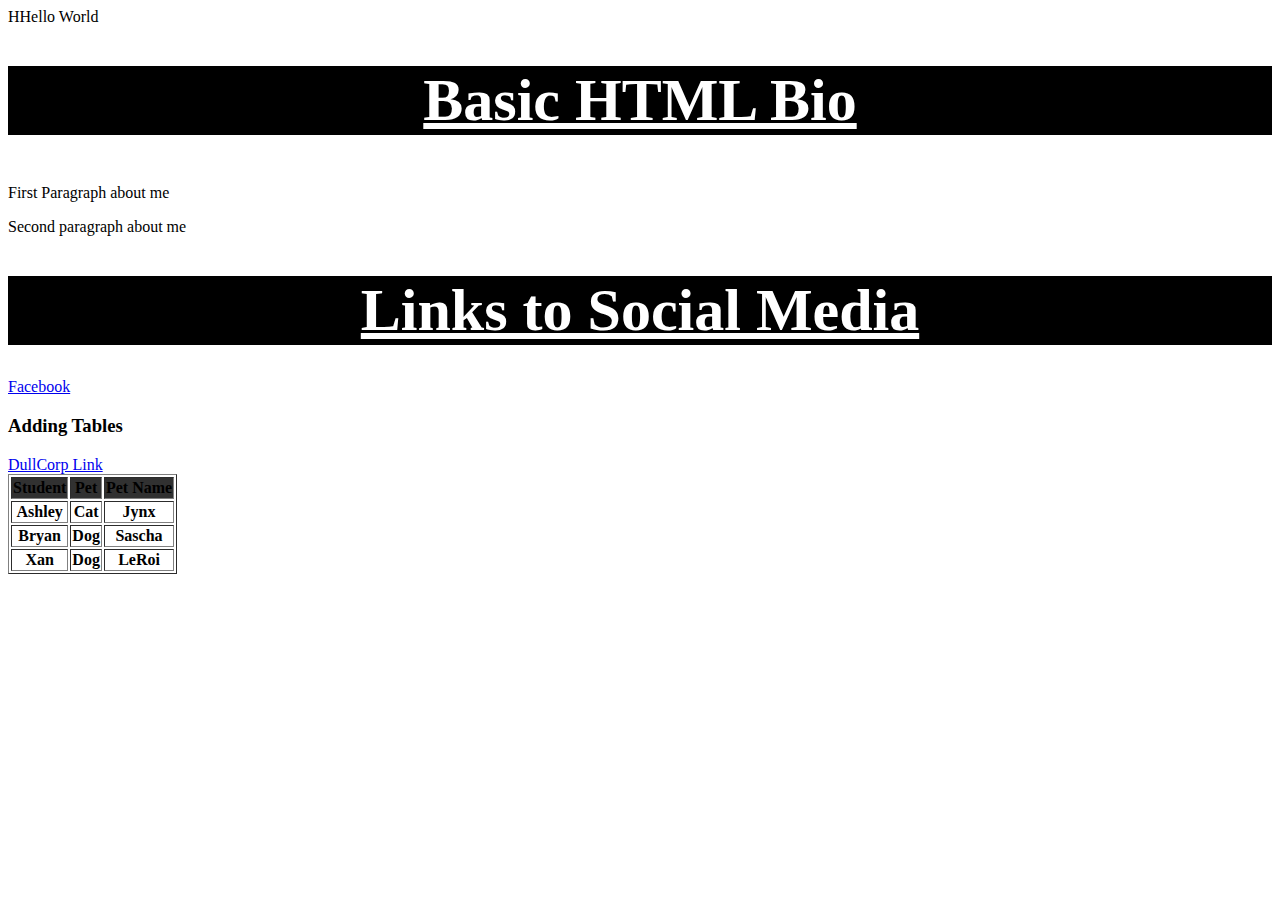
<file: index.html>
HHello World
<!DOCTYPE html>
<html lang="en-us">
<head>
  <meta charset="UTF-8">
  <style>
  /* h1 heading tag*/
  h1 {
      margin-bottom: 15px;
      /*change font size*/
      font-size: 60px;
      /*color of heading to white*/
      color: white;
      /*align text*/
      text-align: center;
      /* underline text*/
      text-decoration: underline;
      /*background color*/
      background-color: black;
  }
</style>
</head>

<body>
  <title> XAN </title>
  <h1> Basic HTML Bio</h1><br>
  <p> First Paragraph about me</p>
  <p> Second paragraph about me</p>

  <h1> Links to Social Media</h1><br>
  <a href = www.facebook.com> Facebook </a><br>

  <h3> Adding Tables </h3>
<table border="1">
    <thead>
    <tr style ="background-color: #313131"> 
        <th>Student</th>
        <th>Pet</th>
        <th>Pet Name</th>
    </tr>
    </thead>
    <tbody>
    <tr>
        <th>Ashley</th>
        <th>Cat</th>
        <th>Jynx</th>
    </tr>
    <tr>
        <th>Bryan</th>
        <th>Dog</th>
        <th>Sascha</th>
    </tr>
    <tr>
        <th>Xan</th>
        <th>Dog</th>
        <th>LeRoi</th>
    </tr>

    <a href="dullcorp.html">DullCorp Link</a>
    </tbody>
</table>
</file>
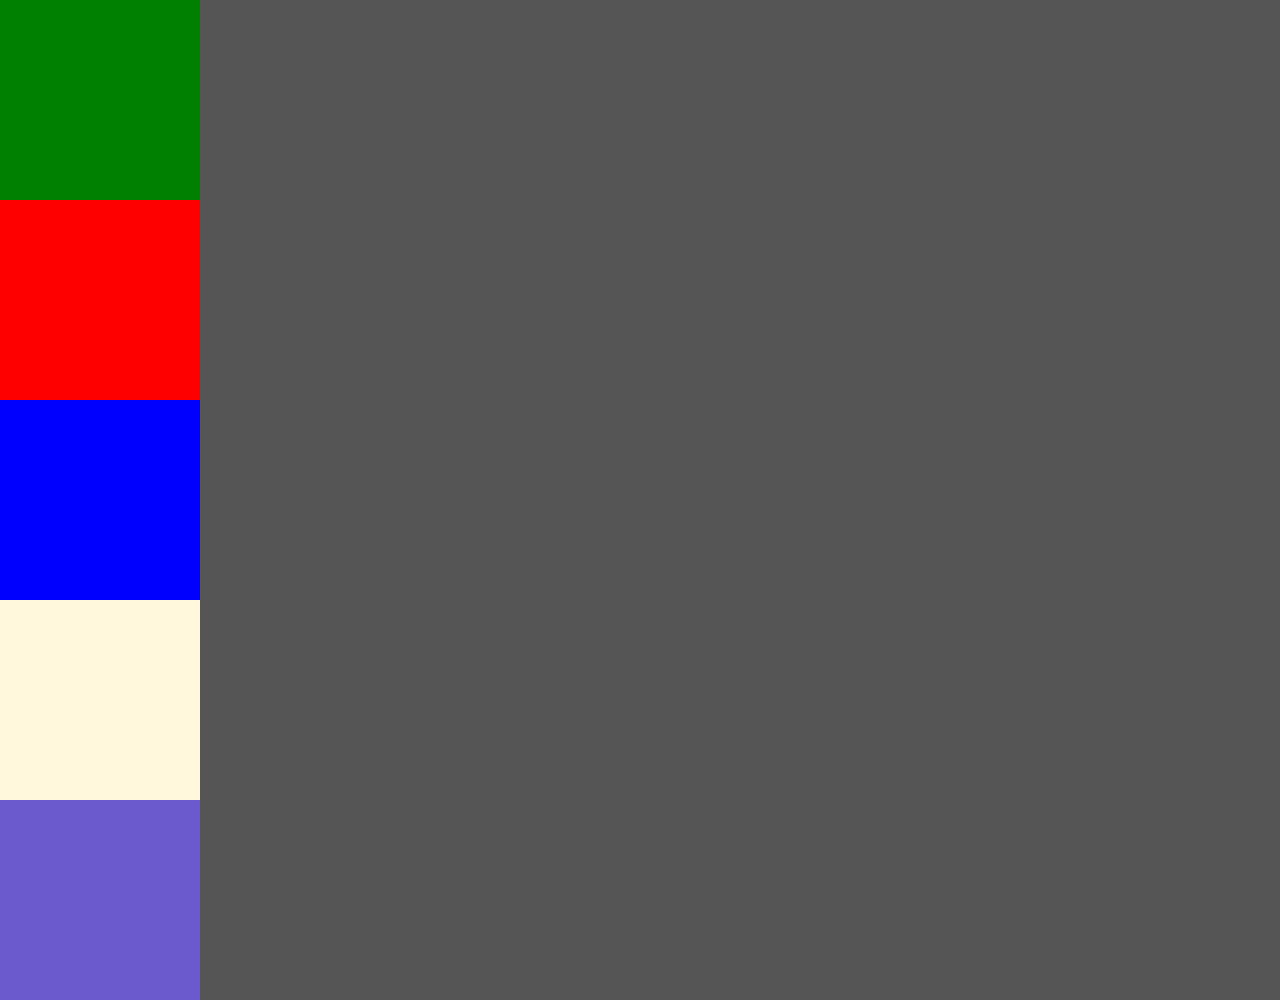
<file: Day 3/01-MediaQueries/Solved/index.html>
<!DOCTYPE html>
<html lang="en">
<head>
  <meta charset="UTF-8">
  <title>Media Query Example</title>
  <link rel="stylesheet" href="reset.css">
  <link rel="stylesheet" href="styles.css">
</head>
<body>

<!--Giving each div a different class in order to apply styles to them-->
  <div class="box box-1"></div>
  <div class="box box-2"></div>
  <div class="box box-3"></div>
  <div class="box box-4"></div>
  <div class="box box-5"></div>

</body>
</html>
</file>
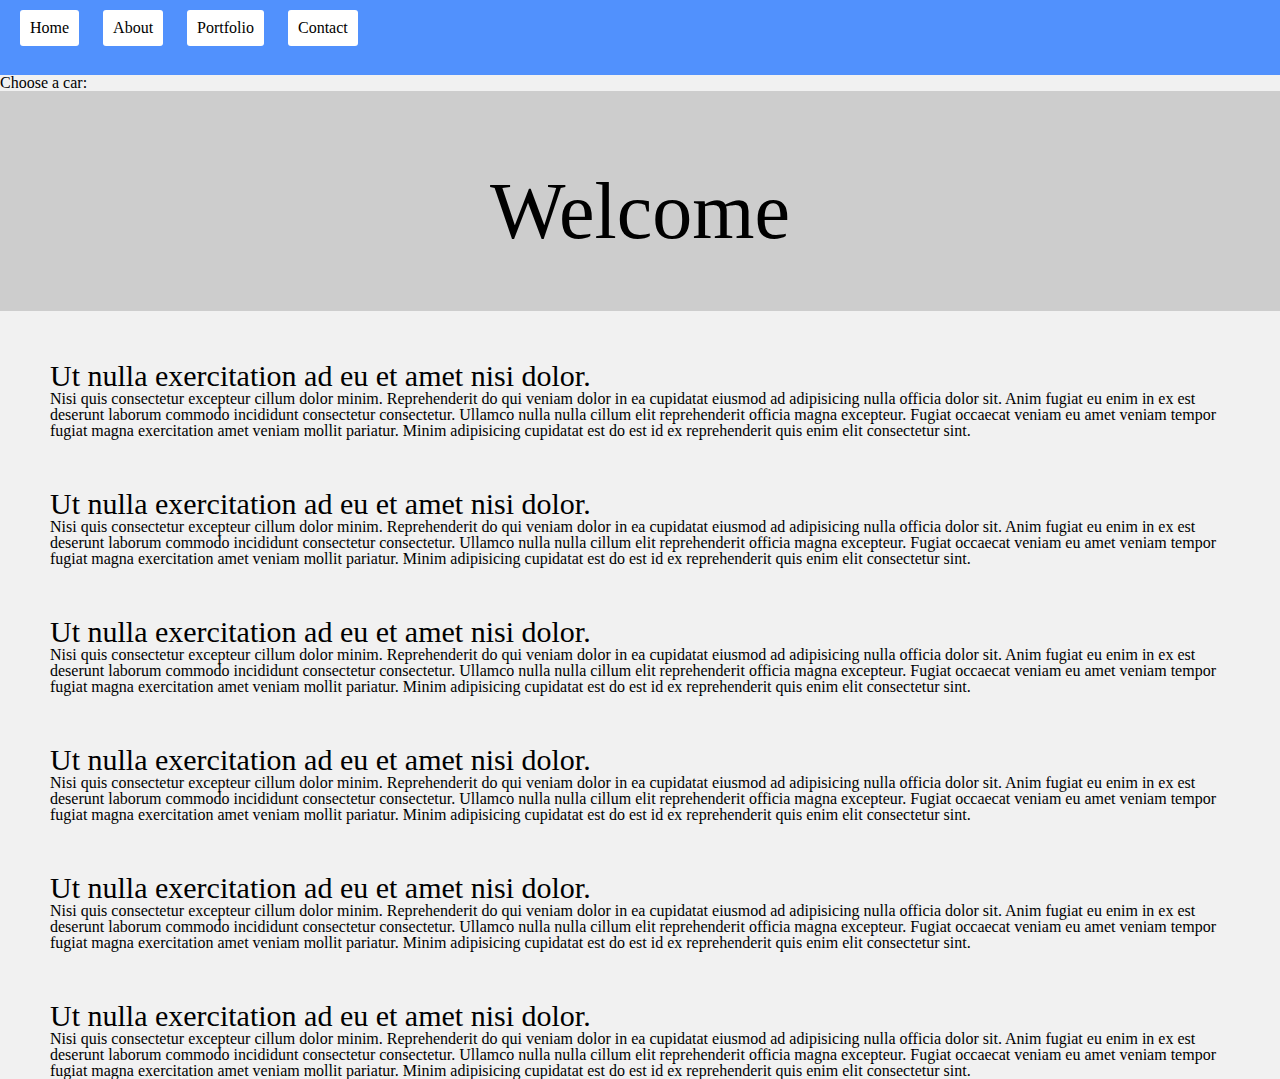
<file: Day 3/02-Breakout Activity #1 - MediaQueries/Unsolved/index.html>
<!DOCTYPE html>
<html lang="en">

<head>
  <meta charset="UTF-8">
  <title>CSS Review</title>
  <link rel="stylesheet" href="reset.css">
  <link rel="stylesheet" href="styles.css">
</head>

<body>

  <div class="container">
    <nav class="navbar">
      <ul>
        <li>
          <a href="#">Home</a>
        </li>
        <li>
          <a href="#">About</a>
        </li>
        <li>
          <a href="#">Portfolio</a>
        </li>
        <li>
          <a href="#">Contact</a>
        </li>
      </ul>
      <select id="nav-select">
        <option value="home">Home</option>
        <option value="about">About</option>
        <option value="portfolio">Portfolio</option>
        <option value="contact">Contact</option>
      </select>
          </nav>

    <label for="cars">Choose a car:</label>

    <header class="header">
      <h1>Welcome</h1>
    </header>
    <main>
      <section class="posts">
        <article class="post">
          <h3>Ut nulla exercitation ad eu et amet nisi dolor.</h3>
          <p>Nisi quis consectetur excepteur cillum dolor minim. Reprehenderit do qui veniam dolor in ea cupidatat eiusmod ad adipisicing nulla officia dolor sit. Anim fugiat eu enim in ex est deserunt laborum commodo incididunt consectetur consectetur.
            Ullamco nulla nulla cillum elit reprehenderit officia magna excepteur. Fugiat occaecat veniam eu amet veniam tempor fugiat magna exercitation amet veniam mollit pariatur. Minim adipisicing cupidatat est do est id ex reprehenderit quis enim
            elit consectetur sint.
          </p>
        </article>
        <article class="post">
          <h3>Ut nulla exercitation ad eu et amet nisi dolor.</h3>
          <p>Nisi quis consectetur excepteur cillum dolor minim. Reprehenderit do qui veniam dolor in ea cupidatat eiusmod ad adipisicing nulla officia dolor sit. Anim fugiat eu enim in ex est deserunt laborum commodo incididunt consectetur consectetur.
            Ullamco nulla nulla cillum elit reprehenderit officia magna excepteur. Fugiat occaecat veniam eu amet veniam tempor fugiat magna exercitation amet veniam mollit pariatur. Minim adipisicing cupidatat est do est id ex reprehenderit quis enim
            elit consectetur sint.
          </p>
        </article>
        <article class="post">
          <h3>Ut nulla exercitation ad eu et amet nisi dolor.</h3>
          <p>Nisi quis consectetur excepteur cillum dolor minim. Reprehenderit do qui veniam dolor in ea cupidatat eiusmod ad adipisicing nulla officia dolor sit. Anim fugiat eu enim in ex est deserunt laborum commodo incididunt consectetur consectetur.
            Ullamco nulla nulla cillum elit reprehenderit officia magna excepteur. Fugiat occaecat veniam eu amet veniam tempor fugiat magna exercitation amet veniam mollit pariatur. Minim adipisicing cupidatat est do est id ex reprehenderit quis enim
            elit consectetur sint.
          </p>
        </article>
        <article class="post">
          <h3>Ut nulla exercitation ad eu et amet nisi dolor.</h3>
          <p>Nisi quis consectetur excepteur cillum dolor minim. Reprehenderit do qui veniam dolor in ea cupidatat eiusmod ad adipisicing nulla officia dolor sit. Anim fugiat eu enim in ex est deserunt laborum commodo incididunt consectetur consectetur.
            Ullamco nulla nulla cillum elit reprehenderit officia magna excepteur. Fugiat occaecat veniam eu amet veniam tempor fugiat magna exercitation amet veniam mollit pariatur. Minim adipisicing cupidatat est do est id ex reprehenderit quis enim
            elit consectetur sint.
          </p>
        </article>
        <article class="post">
          <h3>Ut nulla exercitation ad eu et amet nisi dolor.</h3>
          <p>Nisi quis consectetur excepteur cillum dolor minim. Reprehenderit do qui veniam dolor in ea cupidatat eiusmod ad adipisicing nulla officia dolor sit. Anim fugiat eu enim in ex est deserunt laborum commodo incididunt consectetur consectetur.
            Ullamco nulla nulla cillum elit reprehenderit officia magna excepteur. Fugiat occaecat veniam eu amet veniam tempor fugiat magna exercitation amet veniam mollit pariatur. Minim adipisicing cupidatat est do est id ex reprehenderit quis enim
            elit consectetur sint.
          </p>
        </article>
        <article class="post">
          <h3>Ut nulla exercitation ad eu et amet nisi dolor.</h3>
          <p>Nisi quis consectetur excepteur cillum dolor minim. Reprehenderit do qui veniam dolor in ea cupidatat eiusmod ad adipisicing nulla officia dolor sit. Anim fugiat eu enim in ex est deserunt laborum commodo incididunt consectetur consectetur.
            Ullamco nulla nulla cillum elit reprehenderit officia magna excepteur. Fugiat occaecat veniam eu amet veniam tempor fugiat magna exercitation amet veniam mollit pariatur. Minim adipisicing cupidatat est do est id ex reprehenderit quis enim
            elit consectetur sint.
          </p>
        </article>
      </section>
    </main>
  </div>
  
</body>

</html>
</file>
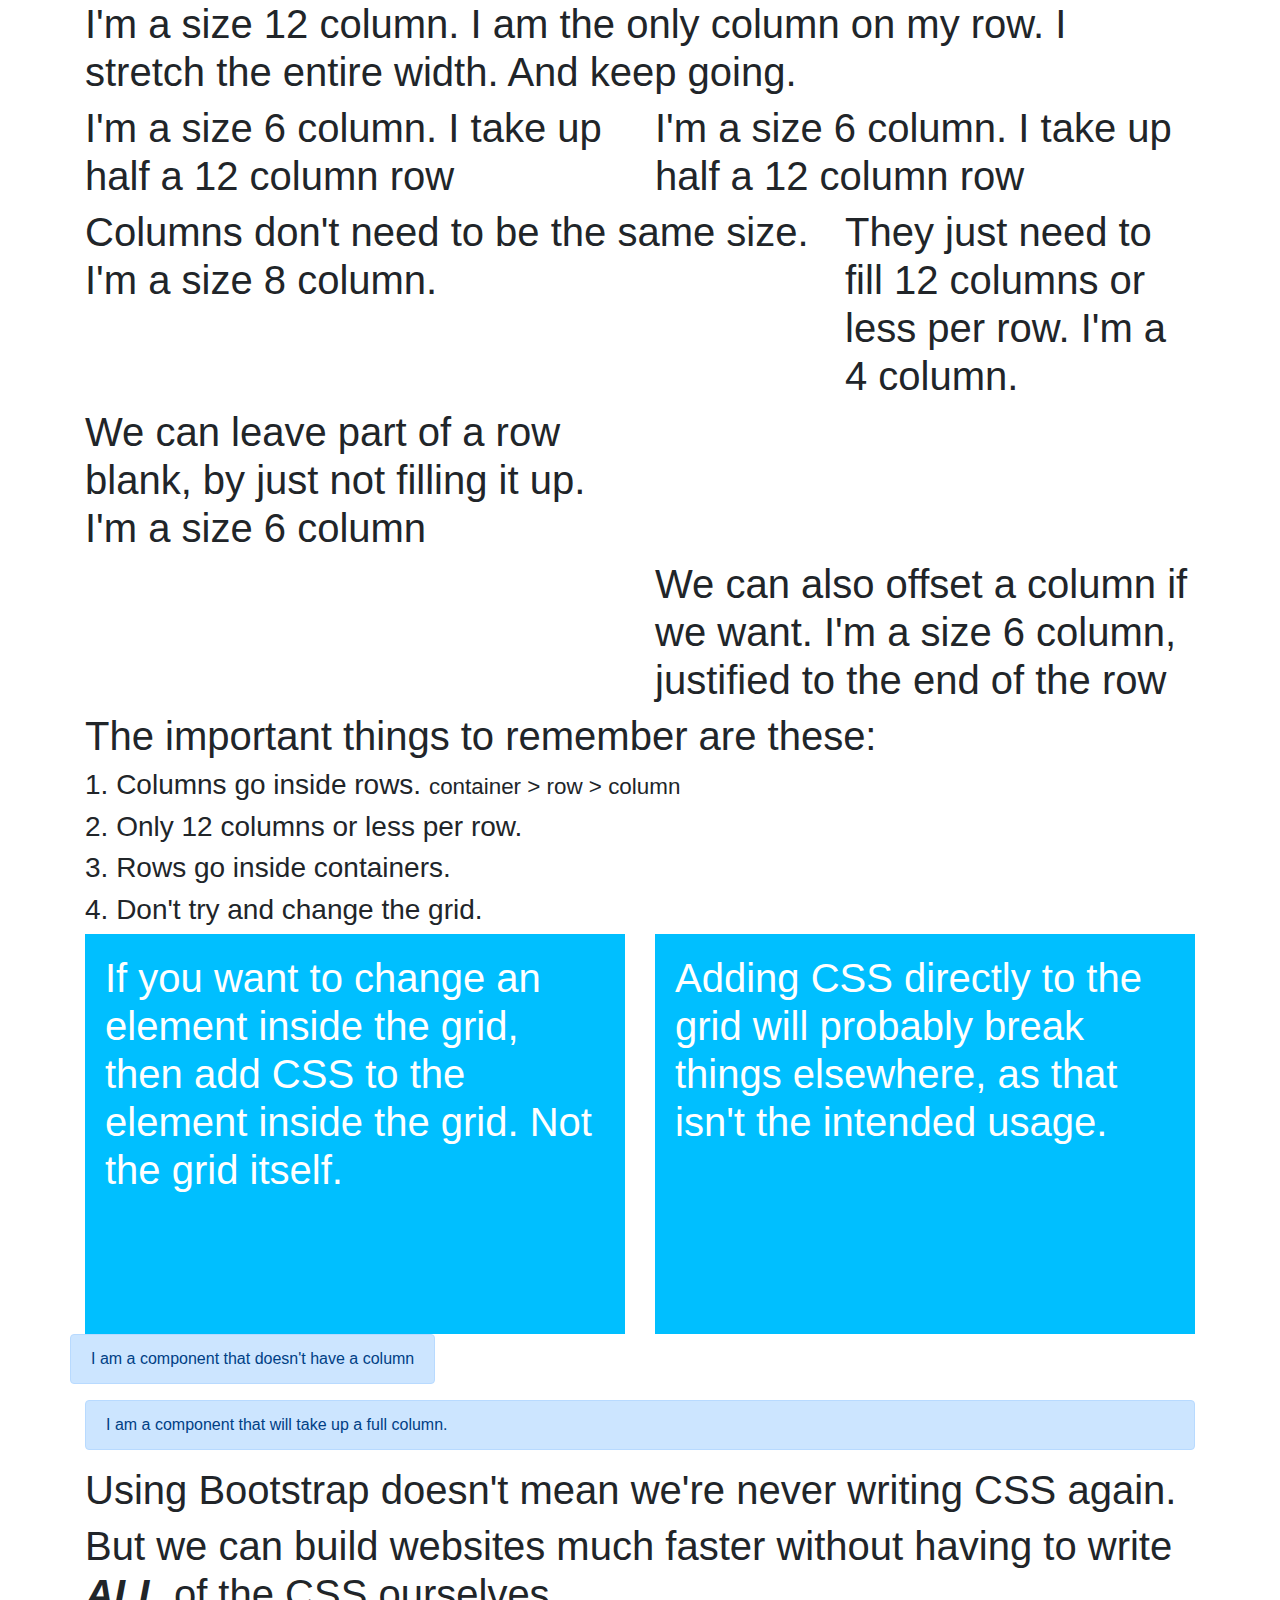
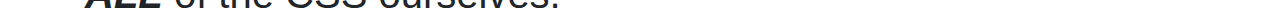
<file: Day 3/03-BootstrapDemo/Solved/index.html>
<!DOCTYPE html>
<html lang="en-us">

<head>

  <meta charset="UTF-8">
  <title>Bootstrap Demo</title>

  <!-- Bring in our bootstrap stylesheet -->
  <link rel="stylesheet" href="https://stackpath.bootstrapcdn.com/bootstrap/4.3.1/css/bootstrap.min.css" integrity="sha384-ggOyR0iXCbMQv3Xipma34MD+dH/1fQ784/j6cY/iJTQUOhcWr7x9JvoRxT2MZw1T" crossorigin="anonymous">
  <link rel="stylesheet" href="style.css">
</head>

<body>

  <!-- Our rows function in containers (grid created). -->
  <div class="container">

    <!-- Our columns function in rows. -->
    <div class="row">

      <!-- Columns have 12 areas of width to work with. -->

      <!-- One third of screen (4/12) -->
      <div class="col-md-4">
        <!-- This is column 1 of 3 -->
      </div>

      <!-- One third of screen (4/12) -->
      <div class="col-md-4">
        <!-- This is column 2 of 3 -->
      </div>

      <!-- One third of screen (4/12) -->
      <div class="col-md-4">

        <!-- This is column 3 of 3 -->
      </div>

      <!-- Columns float left, so all adjacent rows will appear next to each other (as long as not all space gets taken up) -->
    </div>

  </div>


  <!-- Creates the Overall Grid -->
  <div class="container">

    <!-- First Row -->
    <div class="row">

      <!-- First (and only column) -->
      <div class="col-md-12">
        <h1>I'm a size 12 column. I am the only column on my row. I stretch the entire width. And keep going.</h1>
      </div>
    </div>

    <!-- Second Row -->
    <div class="row">

      <!-- First of two columns -->
      <div class="col-md-6">
        <h1>I'm a size 6 column. I take up half a 12 column row</h1>
      </div>

      <!-- Second of two columns -->
      <div class="col-md-6">
        <h1>I'm a size 6 column. I take up half a 12 column row</h1>
      </div>
    </div>

    <!--Third Row-->
    <div class="row">
      <!--First of Two Columns-->
      <div class="col-md-8">
        <h1>Columns don't need to be the same size. I'm a size 8 column.</h1>
      </div>
      <!--Second of Two Columns-->
      <div class="col-md-4">
        <h1>They just need to fill 12 columns or less per row. I'm a 4 column.</h1>
      </div>
    </div>

    <!--Fourth Row-->
    <div class="row">
      <!--First and Only Column in this Row-->
      <div class="col-md-6">
        <h1>We can leave part of a row blank, by just not filling it up. I'm a size 6 column</h1>
      </div>
    </div>

    <!--Fifth Row-->
    <div class="row justify-content-end">
      <!--First and Only Column in this Row-->
      <!--Notice how horizontally aligned this column to the right-->
      <div class="col-md-6">
        <h1>We can also offset a column if we want. I'm a size 6 column, justified to the end of the row</h1>
      </div>
    </div>

    <!--Sixth Row-->
    <div class="row">
      <!--First and Only Column in this Row-->
      <div class="col-md-12">
        <h1>The important things to remember are these:</h1>
        <h3>1. Columns go inside rows. <small>container &gt; row &gt; column</small></h3>
        <h3>2. Only 12 columns or less per row.</h3>
        <h3>3. Rows go inside containers.</h3>
        <h3>4. Don't try and change the grid.</h3>
      </div>
    </div>

    <!--Seventh Row-->
    <div class="row">
      <!--First Column in this Row-->
      <div class="col-md-6">
        <div class="box">
          <h1>If you want to change an element inside the grid, then add CSS to the element inside the grid. Not the grid itself.</h1>
        </div>
      </div>

      <!--Second Column in this Row-->
      <div class="col-md-6">
        <div class="box">
          <h1>Adding CSS directly to the grid will probably break things elsewhere, as that isn't the intended usage.</h1>
        </div>
      </div>
    </div>

    <!--Eighth Row-->
    <div class="row">
      <div class="alert alert-primary" role="alert">
        I am a component that doesn't have a column
      </div>
    </div>

    <div class="row">
      <div class="col">
        <div class="alert alert-primary" role="alert">
          I am a component that will take up a full column.
        </div>
    </div>

    </div>

    <!--Ninth Row-->
    <div class="row">
      <!--First and Only Column in this Row-->
      <div class="col-md-12">
        <h1>Using Bootstrap doesn't mean we're never writing CSS again.</h1>
        <h1>But we can build websites much faster without having to write <strong><i>ALL</i></strong> of the CSS ourselves.</h1>
      </div>
    </div>

  </div>

  <script src="https://code.jquery.com/jquery-3.3.1.slim.min.js" integrity="sha384-q8i/X+965DzO0rT7abK41JStQIAqVgRVzpbzo5smXKp4YfRvH+8abtTE1Pi6jizo" crossorigin="anonymous"></script>
  <script src="https://cdnjs.cloudflare.com/ajax/libs/popper.js/1.14.7/umd/popper.min.js" integrity="sha384-UO2eT0CpHqdSJQ6hJty5KVphtPhzWj9WO1clHTMGa3JDZwrnQq4sF86dIHNDz0W1" crossorigin="anonymous"></script>
  <script src="https://stackpath.bootstrapcdn.com/bootstrap/4.3.1/js/bootstrap.min.js" integrity="sha384-JjSmVgyd0p3pXB1rRibZUAYoIIy6OrQ6VrjIEaFf/nJGzIxFDsf4x0xIM+B07jRM" crossorigin="anonymous"></script>
</body>

</html>
</file>
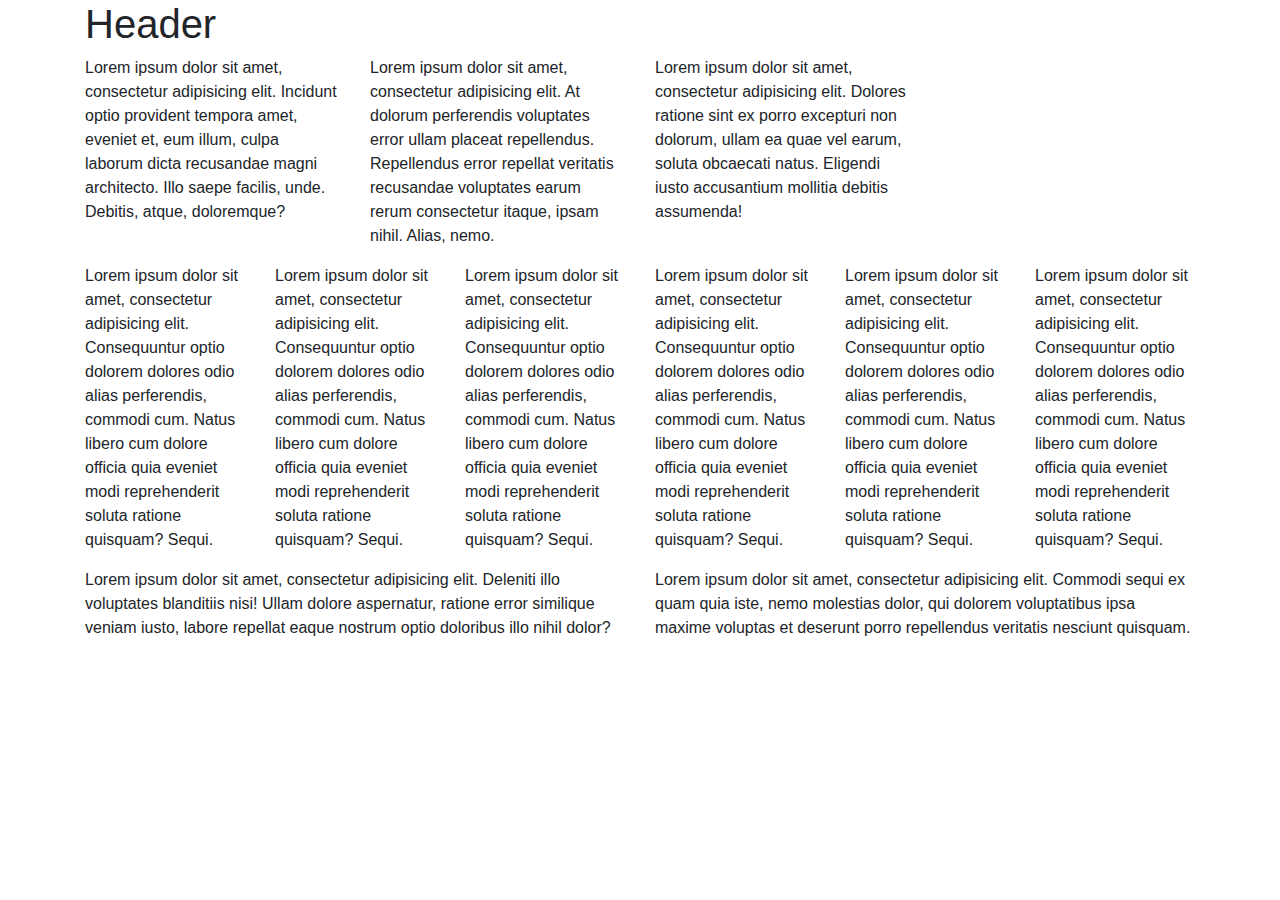
<file: Day 3/04-Breakout Activity #2 - LoremGrid/Solved/index.html>
<!DOCTYPE html>
<html lang="en-us">

<head>

  <meta charset="UTF-8">
  <title>Lorem Grid</title>

  <!-- Bootstrap CDN -->
  <link rel="stylesheet" href="https://stackpath.bootstrapcdn.com/bootstrap/4.3.1/css/bootstrap.min.css" integrity="sha384-ggOyR0iXCbMQv3Xipma34MD+dH/1fQ784/j6cY/iJTQUOhcWr7x9JvoRxT2MZw1T" crossorigin="anonymous">

</head>

<body>
  <!-- Creates the Overall Grid -->
  <div class="container">

    <!-- Row 1 -->
    <div class="row">
      <div class="col-md-12">
        <h1>Header</h1>
      </div>
    </div>

    <!-- Row 2 -->
    <div class="row">
      <div class="col-md-3">
        <p>Lorem ipsum dolor sit amet, consectetur adipisicing elit. Incidunt optio provident tempora amet, eveniet et, eum illum, culpa laborum dicta recusandae magni architecto. Illo saepe facilis, unde. Debitis, atque, doloremque?</p>
      </div>
      <div class="col-md-3">
        <p>Lorem ipsum dolor sit amet, consectetur adipisicing elit. At dolorum perferendis voluptates error ullam placeat repellendus. Repellendus error repellat veritatis recusandae voluptates earum rerum consectetur itaque, ipsam nihil. Alias, nemo.</p>
      </div>
      <div class="col-md-3">
        <p>Lorem ipsum dolor sit amet, consectetur adipisicing elit. Dolores ratione sint ex porro excepturi non dolorum, ullam ea quae vel earum, soluta obcaecati natus. Eligendi iusto accusantium mollitia debitis assumenda!</p>
      </div>
    </div>

    <!-- Row 3 -->
    <div class="row">
      <div class="col-md-2">
        <p>Lorem ipsum dolor sit amet, consectetur adipisicing elit. Consequuntur optio dolorem dolores odio alias perferendis, commodi cum. Natus libero cum dolore officia quia eveniet modi reprehenderit soluta ratione quisquam? Sequi.</p>
      </div>
      <div class="col-md-2">
        <p>Lorem ipsum dolor sit amet, consectetur adipisicing elit. Consequuntur optio dolorem dolores odio alias perferendis, commodi cum. Natus libero cum dolore officia quia eveniet modi reprehenderit soluta ratione quisquam? Sequi.</p>
      </div>
      <div class="col-md-2">
        <p>Lorem ipsum dolor sit amet, consectetur adipisicing elit. Consequuntur optio dolorem dolores odio alias perferendis, commodi cum. Natus libero cum dolore officia quia eveniet modi reprehenderit soluta ratione quisquam? Sequi.</p>
      </div>
      <div class="col-md-2">
        <p>Lorem ipsum dolor sit amet, consectetur adipisicing elit. Consequuntur optio dolorem dolores odio alias perferendis, commodi cum. Natus libero cum dolore officia quia eveniet modi reprehenderit soluta ratione quisquam? Sequi.</p>
      </div>
      <div class="col-md-2">
        <p>Lorem ipsum dolor sit amet, consectetur adipisicing elit. Consequuntur optio dolorem dolores odio alias perferendis, commodi cum. Natus libero cum dolore officia quia eveniet modi reprehenderit soluta ratione quisquam? Sequi.</p>
      </div>
      <div class="col-md-2">
        <p>Lorem ipsum dolor sit amet, consectetur adipisicing elit. Consequuntur optio dolorem dolores odio alias perferendis, commodi cum. Natus libero cum dolore officia quia eveniet modi reprehenderit soluta ratione quisquam? Sequi.</p>
      </div>
    </div>

    <!-- Row 4 -->
    <div class="row">
      <div class="col-md-6">
        <p>Lorem ipsum dolor sit amet, consectetur adipisicing elit. Deleniti illo voluptates blanditiis nisi! Ullam dolore aspernatur, ratione error similique veniam iusto, labore repellat eaque nostrum optio doloribus illo nihil dolor?</p>
      </div>
      <div class="col-md-6">
        <p>Lorem ipsum dolor sit amet, consectetur adipisicing elit. Commodi sequi ex quam quia iste, nemo molestias dolor, qui dolorem voluptatibus ipsa maxime voluptas et deserunt porro repellendus veritatis nesciunt quisquam.</p>
      </div>
    </div>
  </div>

<script src="https://code.jquery.com/jquery-3.3.1.slim.min.js" integrity="sha384-q8i/X+965DzO0rT7abK41JStQIAqVgRVzpbzo5smXKp4YfRvH+8abtTE1Pi6jizo" crossorigin="anonymous"></script>
<script src="https://cdnjs.cloudflare.com/ajax/libs/popper.js/1.14.7/umd/popper.min.js" integrity="sha384-UO2eT0CpHqdSJQ6hJty5KVphtPhzWj9WO1clHTMGa3JDZwrnQq4sF86dIHNDz0W1" crossorigin="anonymous"></script>
<script src="https://stackpath.bootstrapcdn.com/bootstrap/4.3.1/js/bootstrap.min.js" integrity="sha384-JjSmVgyd0p3pXB1rRibZUAYoIIy6OrQ6VrjIEaFf/nJGzIxFDsf4x0xIM+B07jRM" crossorigin="anonymous"></script>

</body>

</html>
</file>
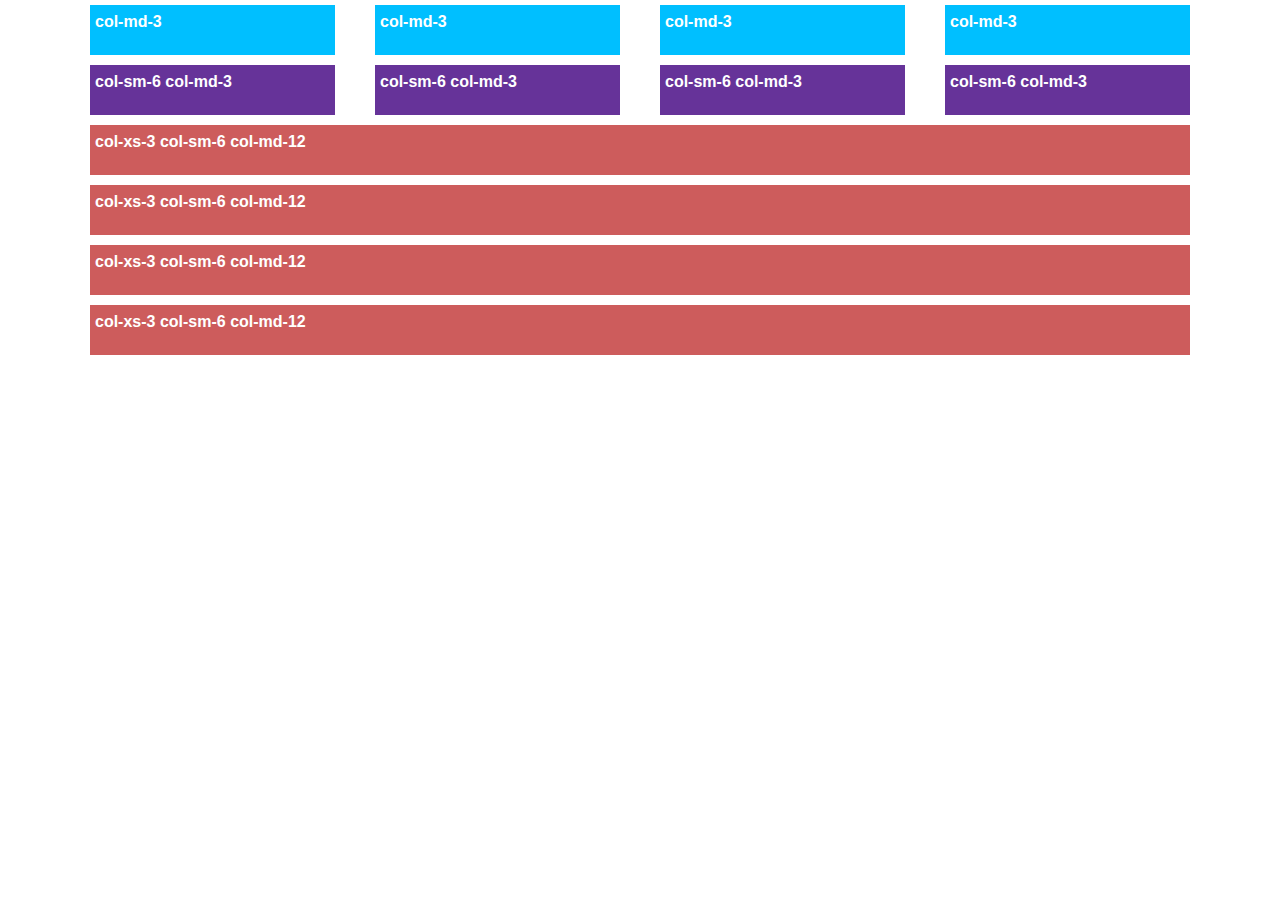
<file: Day 3/05-ResponsiveCols/Solved/index.html>
<!DOCTYPE html>
<html lang="en">

<head>
  <meta charset="UTF-8">
  <title>Responsive Columns</title>
  <link rel="stylesheet" href="https://stackpath.bootstrapcdn.com/bootstrap/4.3.1/css/bootstrap.min.css" integrity="sha384-ggOyR0iXCbMQv3Xipma34MD+dH/1fQ784/j6cY/iJTQUOhcWr7x9JvoRxT2MZw1T" crossorigin="anonymous">
  <link rel="stylesheet" href="style.css">
</head>

<body>

  <div class="container">
    <!--Normally these medium columns go full wide on small screen sizes-->
    <div class="row">
      <div class="col-md-3">
        <div class="box skyblue">col-md-3</div>
      </div>
      <div class="col-md-3">
        <div class="box skyblue">col-md-3</div>
      </div>
      <div class="col-md-3">
        <div class="box skyblue">col-md-3</div>
      </div>
      <div class="col-md-3">
        <div class="box skyblue">col-md-3</div>
      </div>
    </div>

    <!--These col-md-3 columns go half wide when on a small screen and full on extra small-->
    <div class="row">
      <div class="col-sm-6 col-md-3">
        <div class="box purple">col-sm-6 col-md-3</div>
      </div>
      <div class="col-sm-6 col-md-3">
        <div class="box purple">col-sm-6 col-md-3</div>
      </div>
      <div class="col-sm-6 col-md-3">
        <div class="box purple">col-sm-6 col-md-3</div>
      </div>
      <div class="col-sm-6 col-md-3">
        <div class="box purple">col-sm-6 col-md-3</div>
      </div>
    </div>
<!--
    These are full wide on a medium screen, half wide on a small screen, 1/4 wide on an extra small screen-->
    <div class="row">
      <div class="col-3 col-sm-6 col-md-12">
        <div class="box red">col-xs-3 col-sm-6 col-md-12</div>
      </div>
      <div class="col-3 col-sm-6 col-md-12">
        <div class="box red">col-xs-3 col-sm-6 col-md-12</div>
      </div>
      <div class="col-3 col-sm-6 col-md-12">
        <div class="box red">col-xs-3 col-sm-6 col-md-12</div>
      </div>
      <div class="col-3 col-sm-6 col-md-12">
        <div class="box red">col-xs-3 col-sm-6 col-md-12</div>
      </div>
    </div>
  </div>

  <script src="https://code.jquery.com/jquery-3.3.1.slim.min.js" integrity="sha384-q8i/X+965DzO0rT7abK41JStQIAqVgRVzpbzo5smXKp4YfRvH+8abtTE1Pi6jizo" crossorigin="anonymous"></script>
  <script src="https://cdnjs.cloudflare.com/ajax/libs/popper.js/1.14.7/umd/popper.min.js" integrity="sha384-UO2eT0CpHqdSJQ6hJty5KVphtPhzWj9WO1clHTMGa3JDZwrnQq4sF86dIHNDz0W1" crossorigin="anonymous"></script>
  <script src="https://stackpath.bootstrapcdn.com/bootstrap/4.3.1/js/bootstrap.min.js" integrity="sha384-JjSmVgyd0p3pXB1rRibZUAYoIIy6OrQ6VrjIEaFf/nJGzIxFDsf4x0xIM+B07jRM" crossorigin="anonymous"></script>
</body>

</html>
</file>
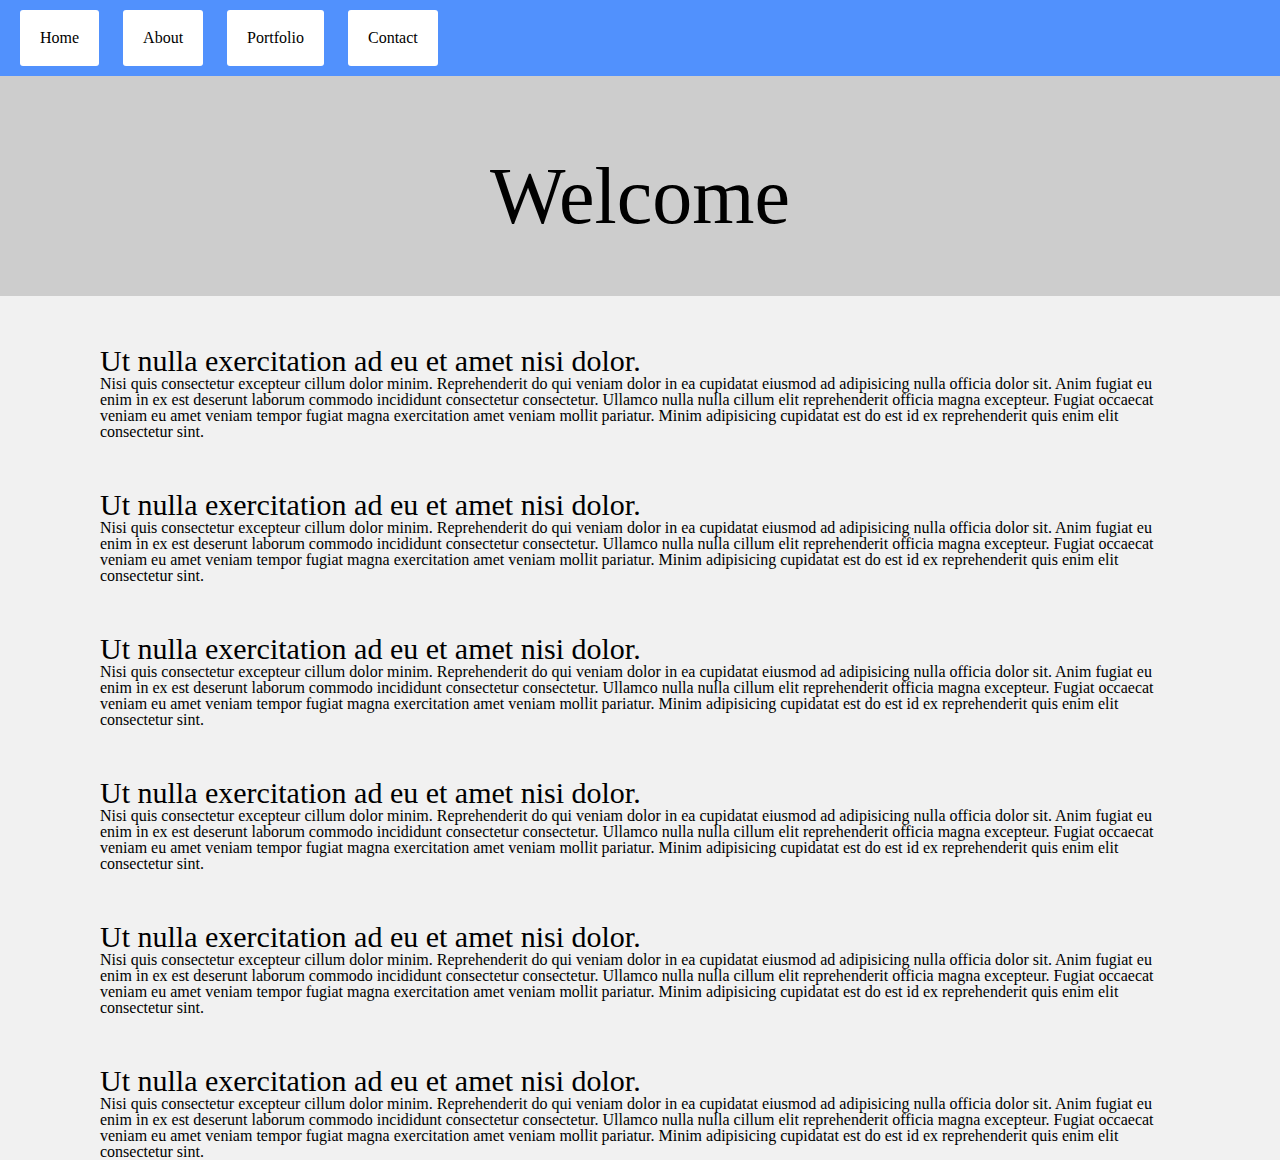
<file: Day 3/Extra_Practice_w_CSS_Classes/Solved/index.html>
<!DOCTYPE html>
<html lang="en">

<head>
  <meta charset="UTF-8">
  <title>CSS Review</title>
  <link rel="stylesheet" href="reset.css">
  <link rel="stylesheet" href="styles.css">
</head>

<body>

  <div class="container">
    <nav class="navbar">
      <ul>
        <li>
          <a href="#">Home</a>
        </li>
        <li>
          <a href="#">About</a>
        </li>
        <li>
          <a href="#">Portfolio</a>
        </li>
        <li>
          <a href="#">Contact</a>
        </li>
      </ul>
    </nav>
    <header class="header">
      <h1>Welcome</h1>
    </header>
    <main>
      <section class="posts">
        <article class="post">
          <h3>Ut nulla exercitation ad eu et amet nisi dolor.</h3>
          <p>Nisi quis consectetur excepteur cillum dolor minim. Reprehenderit do qui veniam dolor in ea cupidatat eiusmod ad adipisicing nulla officia dolor sit. Anim fugiat eu enim in ex est deserunt laborum commodo incididunt consectetur consectetur.
            Ullamco nulla nulla cillum elit reprehenderit officia magna excepteur. Fugiat occaecat veniam eu amet veniam tempor fugiat magna exercitation amet veniam mollit pariatur. Minim adipisicing cupidatat est do est id ex reprehenderit quis enim
            elit consectetur sint.
          </p>
        </article>
        <article class="post">
          <h3>Ut nulla exercitation ad eu et amet nisi dolor.</h3>
          <p>Nisi quis consectetur excepteur cillum dolor minim. Reprehenderit do qui veniam dolor in ea cupidatat eiusmod ad adipisicing nulla officia dolor sit. Anim fugiat eu enim in ex est deserunt laborum commodo incididunt consectetur consectetur.
            Ullamco nulla nulla cillum elit reprehenderit officia magna excepteur. Fugiat occaecat veniam eu amet veniam tempor fugiat magna exercitation amet veniam mollit pariatur. Minim adipisicing cupidatat est do est id ex reprehenderit quis enim
            elit consectetur sint.
          </p>
        </article>
        <article class="post">
          <h3>Ut nulla exercitation ad eu et amet nisi dolor.</h3>
          <p>Nisi quis consectetur excepteur cillum dolor minim. Reprehenderit do qui veniam dolor in ea cupidatat eiusmod ad adipisicing nulla officia dolor sit. Anim fugiat eu enim in ex est deserunt laborum commodo incididunt consectetur consectetur.
            Ullamco nulla nulla cillum elit reprehenderit officia magna excepteur. Fugiat occaecat veniam eu amet veniam tempor fugiat magna exercitation amet veniam mollit pariatur. Minim adipisicing cupidatat est do est id ex reprehenderit quis enim
            elit consectetur sint.
          </p>
        </article>
        <article class="post">
          <h3>Ut nulla exercitation ad eu et amet nisi dolor.</h3>
          <p>Nisi quis consectetur excepteur cillum dolor minim. Reprehenderit do qui veniam dolor in ea cupidatat eiusmod ad adipisicing nulla officia dolor sit. Anim fugiat eu enim in ex est deserunt laborum commodo incididunt consectetur consectetur.
            Ullamco nulla nulla cillum elit reprehenderit officia magna excepteur. Fugiat occaecat veniam eu amet veniam tempor fugiat magna exercitation amet veniam mollit pariatur. Minim adipisicing cupidatat est do est id ex reprehenderit quis enim
            elit consectetur sint.
          </p>
        </article>
        <article class="post">
          <h3>Ut nulla exercitation ad eu et amet nisi dolor.</h3>
          <p>Nisi quis consectetur excepteur cillum dolor minim. Reprehenderit do qui veniam dolor in ea cupidatat eiusmod ad adipisicing nulla officia dolor sit. Anim fugiat eu enim in ex est deserunt laborum commodo incididunt consectetur consectetur.
            Ullamco nulla nulla cillum elit reprehenderit officia magna excepteur. Fugiat occaecat veniam eu amet veniam tempor fugiat magna exercitation amet veniam mollit pariatur. Minim adipisicing cupidatat est do est id ex reprehenderit quis enim
            elit consectetur sint.
          </p>
        </article>
        <article class="post">
          <h3>Ut nulla exercitation ad eu et amet nisi dolor.</h3>
          <p>Nisi quis consectetur excepteur cillum dolor minim. Reprehenderit do qui veniam dolor in ea cupidatat eiusmod ad adipisicing nulla officia dolor sit. Anim fugiat eu enim in ex est deserunt laborum commodo incididunt consectetur consectetur.
            Ullamco nulla nulla cillum elit reprehenderit officia magna excepteur. Fugiat occaecat veniam eu amet veniam tempor fugiat magna exercitation amet veniam mollit pariatur. Minim adipisicing cupidatat est do est id ex reprehenderit quis enim
            elit consectetur sint.
          </p>
        </article>
      </section>
    </main>
  </div>
  
</body>

</html>
</file>
<file: Day 3/01-MediaQueries/Solved/styles.css>
/* giving the body a dark background to better see the bright colored boxes */
body {
  background: #555;
}

/* every box is this size */
.box {
  width: 200px;
  height: 200px;
}

/* Every individual box is a different color */
.box-1 {
  background: green;
}

.box-2 {
  background: red;
}

.box-3 {
  background: blue;
}

.box-4 {
  background: cornsilk;
}

.box-5 {
  background: slateblue;
}

/* Here we define some styles that will ONLY be applied at screen sizes below 600 pixels */
@media (max-width: 600px) {
  /*.box-1 {
    background: purple;
  }*/

  /*.box-2 {
  background: yellow;
  width: 200px;
  height: 200px;
  border-radius: 50%;
  border: solid 2px black;
  }*/

  /*.box-3 {
    display: none;
  }*/

  /*.box-4 {
    transform: rotate(360deg);
    transition: transform 0.5s ease-in;
  }*/

  /*.box-5 {
    width: 0;
    height: 0;
    border-left: 50px solid transparent;
    border-right: 50px solid transparent;
    border-bottom: 100px solid red;
    background: none;
    margin-left: 300px;
  }*/
}
</file>
<file: Day 3/02-Breakout Activity #1 - MediaQueries/Unsolved/styles.css>
/* Giving the body the specified background color, adding font sizes for the h1 and h3 elements we'll be using */
body {
  background: #f1f1f1;
}

h1 {
  font-size: 80px;
}

h3 {
  font-size: 30px;
}

/* Giving our navbar some padding and a background color */
.navbar {
  padding: 10px;
  background: #5191fd;
}

/* Making our navbar li's inline-block elements this makes it so we can have multiple on the same line. Floats could have been used too */
.navbar li {
  display: inline-block;
  padding: 10px;
  margin-right: 10px;
  margin-left: 10px;
  cursor: pointer;
  background: #fff;
  border-radius: 3px;
}

/* Getting rid of the default link styles here */
.navbar li a {
  color: #000;
  text-decoration: none;
}

/*for dropdown*/
#nav-select {
  visibility: hidden;
}
/* Styling the header, giving it a height, a background color, and some top padding */
.header {
  height: 200px;
  padding-top: 20px;
  background: #cdcdcd;
}

/* Centering our h1 tag inside our header, giving it a little padding, removing its margin */
.header h1 {
  padding: 60px;
  margin: 0;
  color: #000;
  text-align: center;
}

/* Giving the .post element margin on 3 sides */
.post {
  margin-top: 50px;
  margin-right: 50px;
  margin-left: 50px;
}

@media (max-width: 600px) {
  /*for dropdown*/
#nav-select {
  visibility: visible;
}
</file>
<file: Day 3/03-BootstrapDemo/Solved/style.css>
.box {
  height: 400px;
  padding: 20px;
  color: #fff;
  background: deepskyblue;
}

.margin-top-80 {
  margin-top: 80px;
}
</file>
<file: Day 3/05-ResponsiveCols/Solved/style.css>
.box {
  min-height: 50px;
  padding: 5px;
  margin: 5px;
  font-weight: 800;
  color: #fff;
}

.skyblue {
  background: deepskyblue;
}

.purple {
  background: rebeccapurple;
}

.red {
  background: indianred;
}
</file>
<file: Day 3/Extra_Practice_w_CSS_Classes/Solved/styles.css>
/* Giving the body the specified background color, adding font sizes for the h1 and h3 elements we'll be using */
body {
  background: #f1f1f1;
}

h1 {
  font-size: 80px;
}

h3 {
  font-size: 30px;
}

/* Giving our navbar some padding and a background color */
.navbar {
  padding: 10px;
  background: #5191fd;
}

/* Making our navbar li's inline-block elements this makes it so we can have multiple on the same line. Floats could have been used too */
.navbar li {
  display: inline-block;
  padding: 20px;
  margin-right: 10px;
  margin-left: 10px;
  cursor: pointer;
  background: #fff;
  border-radius: 3px;
}

/* Getting rid of the default link styles here */
.navbar li a {
  color: #000;
  text-decoration: none;
}

/* Styling the header, giving it a height, a background color, and some top padding */
.header {
  height: 200px;
  padding-top: 20px;
  background: #cdcdcd;
}

/* Centering our h1 tag inside our header, giving it a little padding, removing its margin */
.header h1 {
  padding: 60px;
  margin: 0;
  color: #000;
  text-align: center;
}

/* Giving the .post element margin on 3 sides */
.post {
  margin-top: 50px;
  margin-right: 100px;
  margin-left: 100px;
}
</file>
